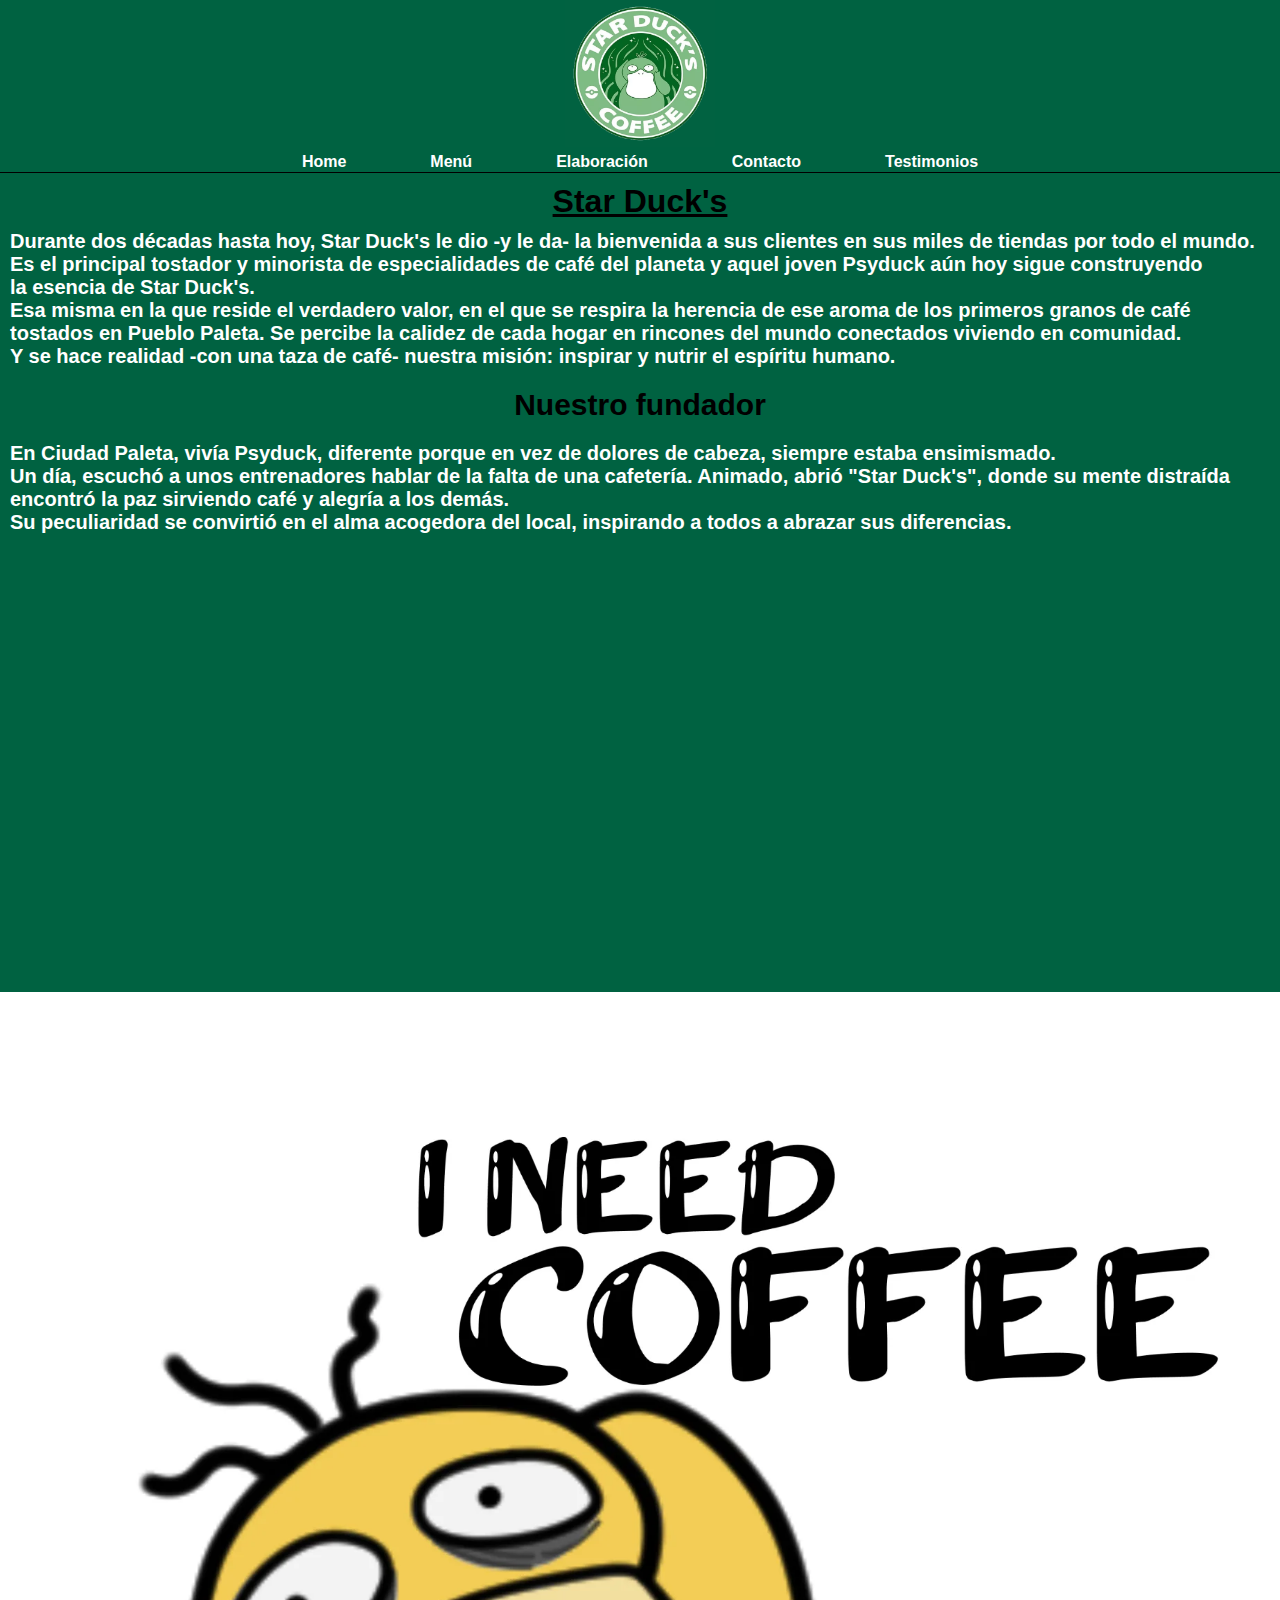
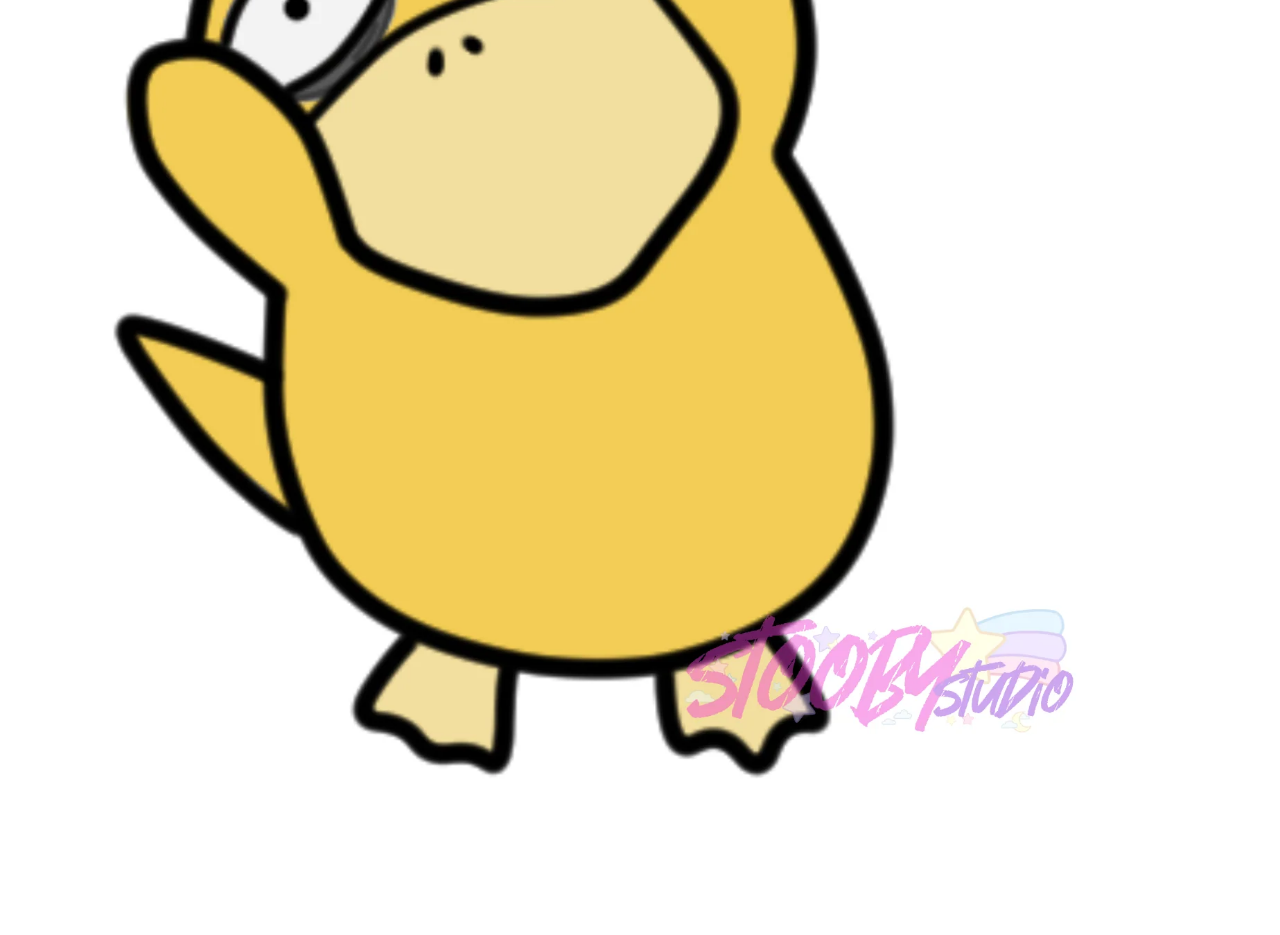
<file: index.html>
<!DOCTYPE html>
<html lang="en">

<head>
    <meta charset="UTF-8">
    <meta name="viewport" content="width=device-width, initial-scale=1.0">
    <title>Document</title>

    <!--Bootstrap-->
    <link href="https://cdn.jsdelivr.net/npm/bootstrap@5.3.1/dist/css/bootstrap.min.css" rel="stylesheet"
        integrity="sha384-4bw+/aepP/YC94hEpVNVgiZdgIC5+VKNBQNGCHeKRQN+PtmoHDEXuppvnDJzQIu9" crossorigin="anonymous">
    <!-- CSS -->
    <link rel="stylesheet" href="styles.css">
</head>

<body>



    <header>
        <a href="">
            <img class="logo" src="img/starDucks.png" alt="Logo de Star Ducks">
        </a>

        <nav>
            <ul>
                <li><a href="index.html"> Home </a></li>
                <li><a href="menú.html"> Menú </a></li>
                <li><a href="elaboración.html"> Elaboración </a></li>
                <li><a href="contacto.html"> Contacto </a></li>
                <li><a href="testimonios.html"> Testimonios </a></li>
            </ul>
        </nav>
    </header>

    <div class="row">

        <div class="col-6 text-center">
            <h1>Star Duck's</h1>
            <p class="" style="text-align: left;">Durante dos décadas hasta hoy, Star Duck's le dio -y le da- la
                bienvenida a sus clientes en sus miles de tiendas por todo el mundo.<br>
                Es el principal tostador y minorista de especialidades de café del planeta y aquel joven Psyduck aún hoy
                sigue construyendo<br>
                la esencia de Star Duck's.<br>
                Esa misma en la que reside el verdadero valor, en el que se respira la herencia de ese aroma de los
                primeros granos de café<br>
                tostados en Pueblo Paleta. Se percibe la calidez de cada hogar en rincones del mundo conectados viviendo
                en comunidad.<br>
                Y se hace realidad -con una taza de café- nuestra misión: inspirar y nutrir el espíritu humano. </p>
        </div>

        <div class="col-4 text-center">
            <h2> Nuestro fundador </h2>
            <p style="text-align: left;">En Ciudad Paleta, vivía Psyduck, diferente porque en vez de dolores de cabeza,
                siempre estaba ensimismado.<br>Un día, escuchó a unos entrenadores hablar de la falta de una cafetería.
                Animado, abrió "Star Duck's", donde su mente distraída encontró la paz sirviendo café y alegría a los
                demás.<br>Su peculiaridad se convirtió en el alma acogedora del local, inspirando a todos a abrazar sus
                diferencias.</p>
        </div>

        <div class="col-2">
            <img class="psyduckcreator" src="img/psyduckcreator.jpg" alt="Creador Psyduck">
        </div>


    </div>


</body>

</html>
</file>
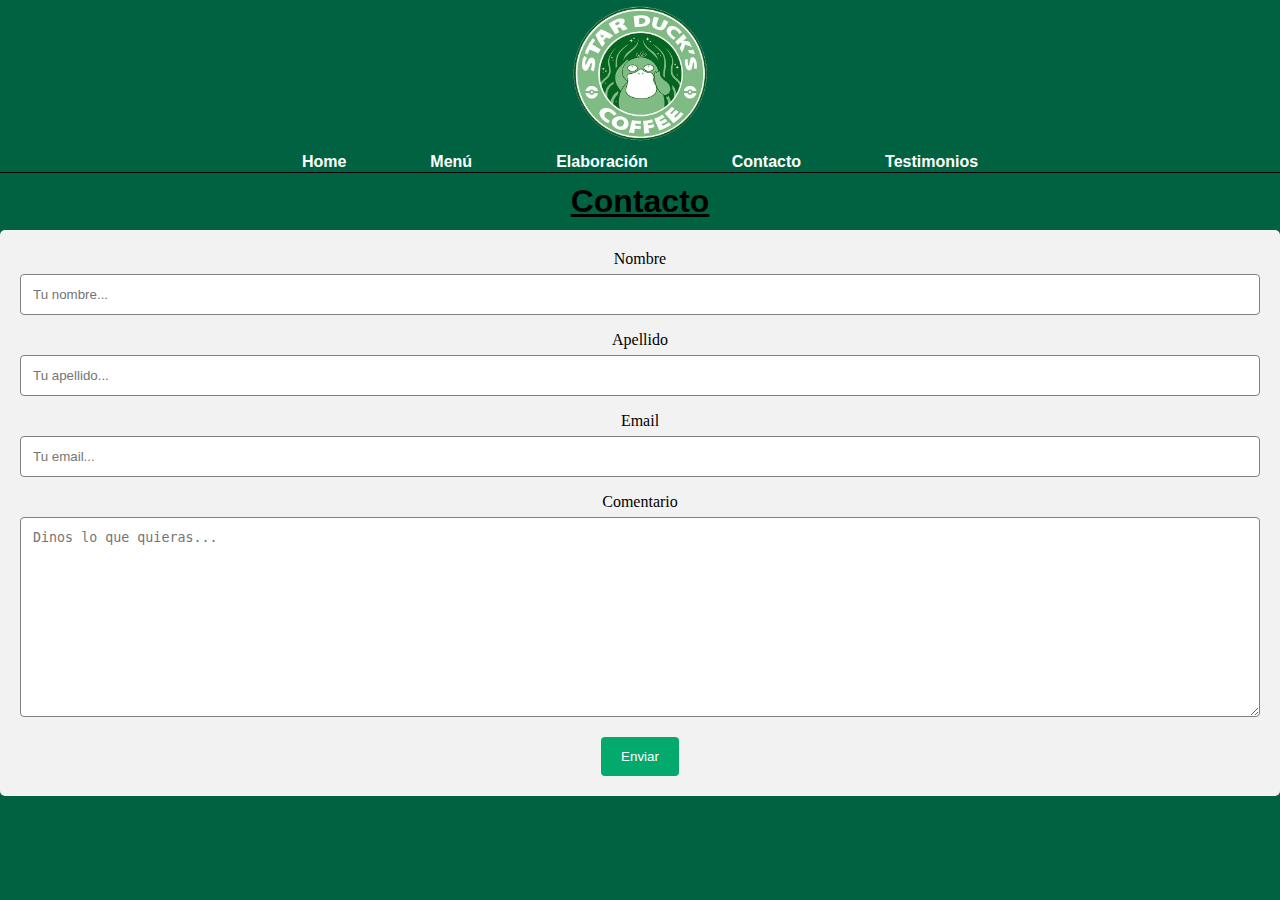
<file: contacto.html>
<!DOCTYPE html>
<html lang="en">

<head>
    <meta charset="UTF-8">
    <meta name="viewport" content="width=device-width, initial-scale=1.0">
    <title>Star Duck's</title>

    <!--Bootstrap-->
    <link href="https://cdn.jsdelivr.net/npm/bootstrap@5.3.1/dist/css/bootstrap.min.css" rel="stylesheet"
        integrity="sha384-4bw+/aepP/YC94hEpVNVgiZdgIC5+VKNBQNGCHeKRQN+PtmoHDEXuppvnDJzQIu9" crossorigin="anonymous">

    <!-- CSS -->
    <link rel="stylesheet" href="styles.css">
</head>

<body>
    <header>
        <a href="">
            <img class="logo" src="img/starDucks.png" alt="Logo de Star Ducks">
        </a>

        <nav>
            <ul>
                <li><a href="index.html"> Home </a></li>
                <li><a href="menú.html"> Menú </a></li>
                <li><a href="elaboración.html"> Elaboración </a></li>
                <li><a href="contacto.html"> Contacto </a></li>
                <li><a href="testimonios.html"> Testimonios </a></li>
            </ul>
        </nav>
    </header>

    <h1> Contacto </h1>

    <form>

        <div class="containerForm">
            <form action="action_page.php">

                <label for="nombre">Nombre</label>
                <input type="text" id="nombre" name="nombre" placeholder="Tu nombre...">

                <label for="apellido">Apellido</label>
                <input type="text" id="apellido" name="apellido" placeholder="Tu apellido...">

                <label for="email">Email</label>
                <input type="text" id="email" name="email" placeholder="Tu email...">

                <label for="comentario">Comentario</label>
                <textarea id="comentario" name="comentario" placeholder="Dinos lo que quieras..."
                    style="height:200px"></textarea>

                <input type="submit" value="Enviar">

            </form>
        </div>
    </form>

    <script src="https://cdn.jsdelivr.net/npm/bootstrap@5.3.1/dist/js/bootstrap.bundle.min.js"
        integrity="sha384-HwwvtgBNo3bZJJLYd8oVXjrBZt8cqVSpeBNS5n7C8IVInixGAoxmnlMuBnhbgrkm"
        crossorigin="anonymous"></script>
</body>

</html>
</file>
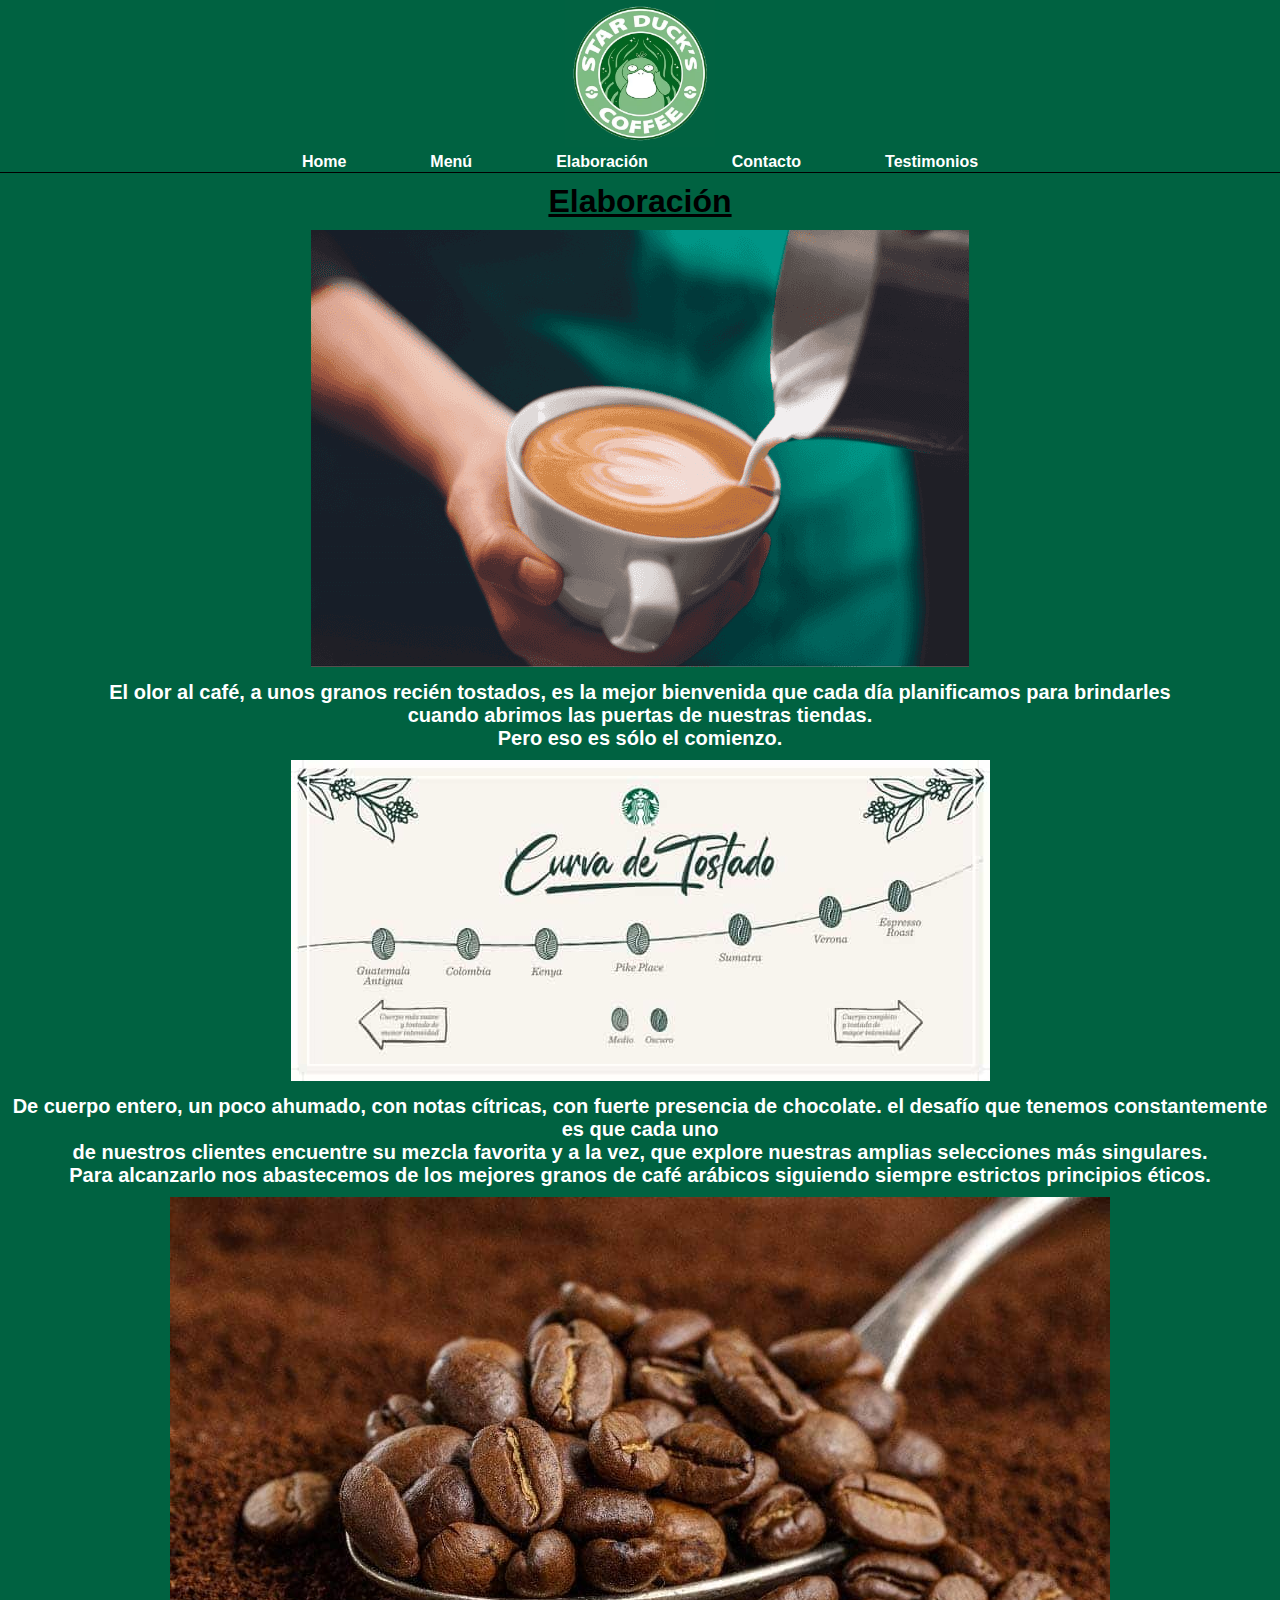
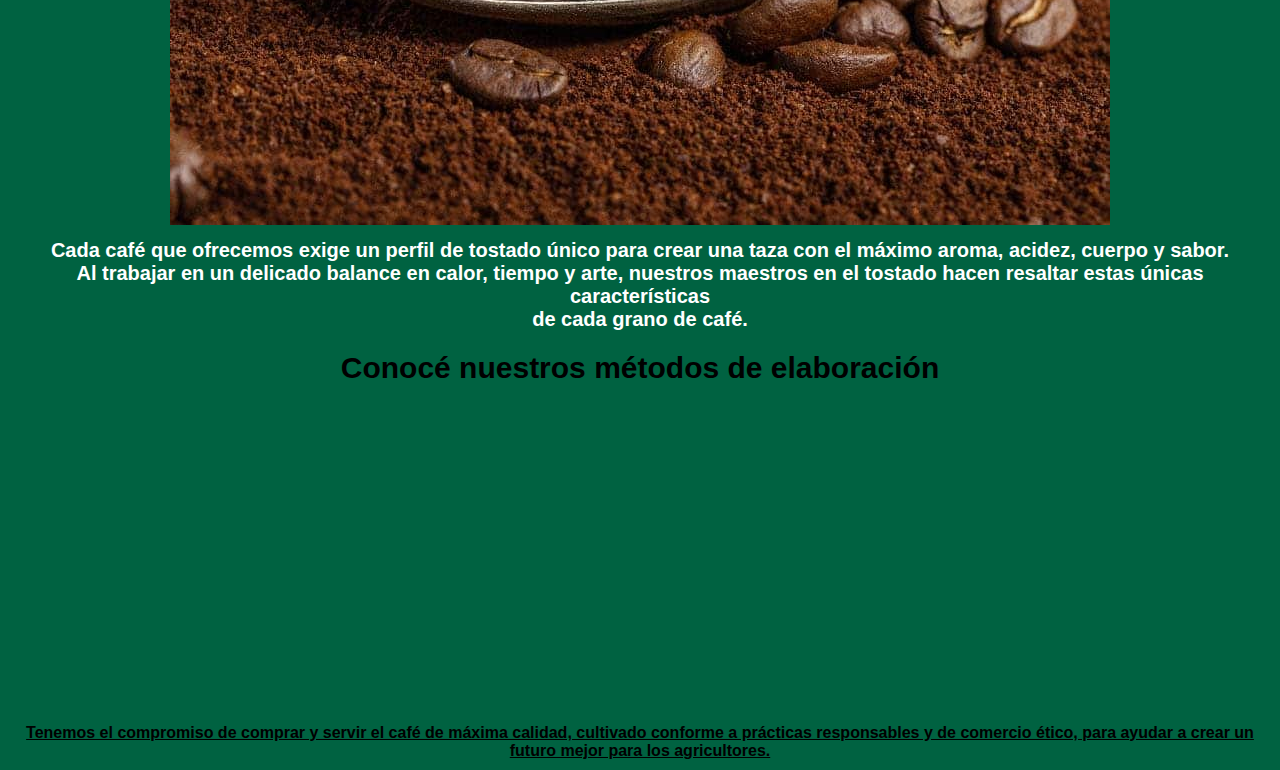
<file: elaboración.html>
<!DOCTYPE html>
<html lang="en">

<head>
    <meta charset="UTF-8">
    <meta name="viewport" content="width=device-width, initial-scale=1.0">
    <title>Document</title>

    <!--Bootstrap-->
    <link href="https://cdn.jsdelivr.net/npm/bootstrap@5.3.1/dist/css/bootstrap.min.css" rel="stylesheet"
        integrity="sha384-4bw+/aepP/YC94hEpVNVgiZdgIC5+VKNBQNGCHeKRQN+PtmoHDEXuppvnDJzQIu9" crossorigin="anonymous">

    <!-- CSS -->
    <link rel="stylesheet" href="styles.css">
</head>

<body>
    <header>
        <a href="">
            <img class="logo" src="img/starDucks.png" alt="Logo de Star Ducks">
        </a>

        <nav>
            <ul>
                <li><a href="index.html"> Home </a></li>
                <li><a href="menú.html"> Menú </a></li>
                <li><a href="elaboración.html"> Elaboración </a></li>
                <li><a href="contacto.html"> Contacto </a></li>
                <li><a href="testimonios.html"> Testimonios </a></li>
            </ul>
        </nav>
    </header>

    <h1> Elaboración </h1>

    <div class="contenedorElaboraciones">
        <img class="imgElaboraciones" src="img/elaboraciones1.png" alt="elaboraciones1">
        <p>
            El olor al café, a unos granos recién tostados, es la mejor bienvenida que cada día planificamos para
            brindarles<br> cuando abrimos las puertas de nuestras tiendas.<br>
            Pero eso es sólo el comienzo.
        </p>

        <img class="imgElaboraciones" src="img/elaboraciones2.jpg" alt="elaboraciones2">
        <p>
            De cuerpo entero, un poco ahumado, con notas cítricas, con fuerte presencia de chocolate. el desafío que
            tenemos constantemente es que cada uno<br>
            de nuestros clientes encuentre su mezcla favorita y a la vez, que explore nuestras amplias selecciones más
            singulares.<br>
            Para alcanzarlo nos abastecemos de los mejores granos de café arábicos siguiendo siempre estrictos
            principios éticos.
        </p>

        <img class="imgElaboraciones" src="img/elaboraciones4.jpg" alt="elaboraciones4">
        <p>
            Cada café que ofrecemos exige un perfil de tostado único para crear una taza con el máximo aroma, acidez,
            cuerpo y sabor. <br>
            Al trabajar en un delicado balance en calor, tiempo y arte, nuestros maestros en el tostado hacen resaltar
            estas únicas características<br>
            de cada grano de café.
        </p>

        <h2>Conocé nuestros métodos de elaboración</h2>

        <iframe width="560" height="315" src="https://www.youtube.com/embed/6skcgBvorDk" title="YouTube video player"
            frameborder="0"
            allow="accelerometer; autoplay; clipboard-write; encrypted-media; gyroscope; picture-in-picture; web-share"
            allowfullscreen></iframe>

        <h4>Tenemos el compromiso de comprar y servir el café de máxima calidad, cultivado conforme a prácticas
            responsables y de comercio ético, para ayudar a crear un futuro mejor para los agricultores.</h4>
    </div>

    <script src="https://cdn.jsdelivr.net/npm/bootstrap@5.3.1/dist/js/bootstrap.bundle.min.js"
        integrity="sha384-HwwvtgBNo3bZJJLYd8oVXjrBZt8cqVSpeBNS5n7C8IVInixGAoxmnlMuBnhbgrkm"
        crossorigin="anonymous"></script>
</body>

</html>
</file>
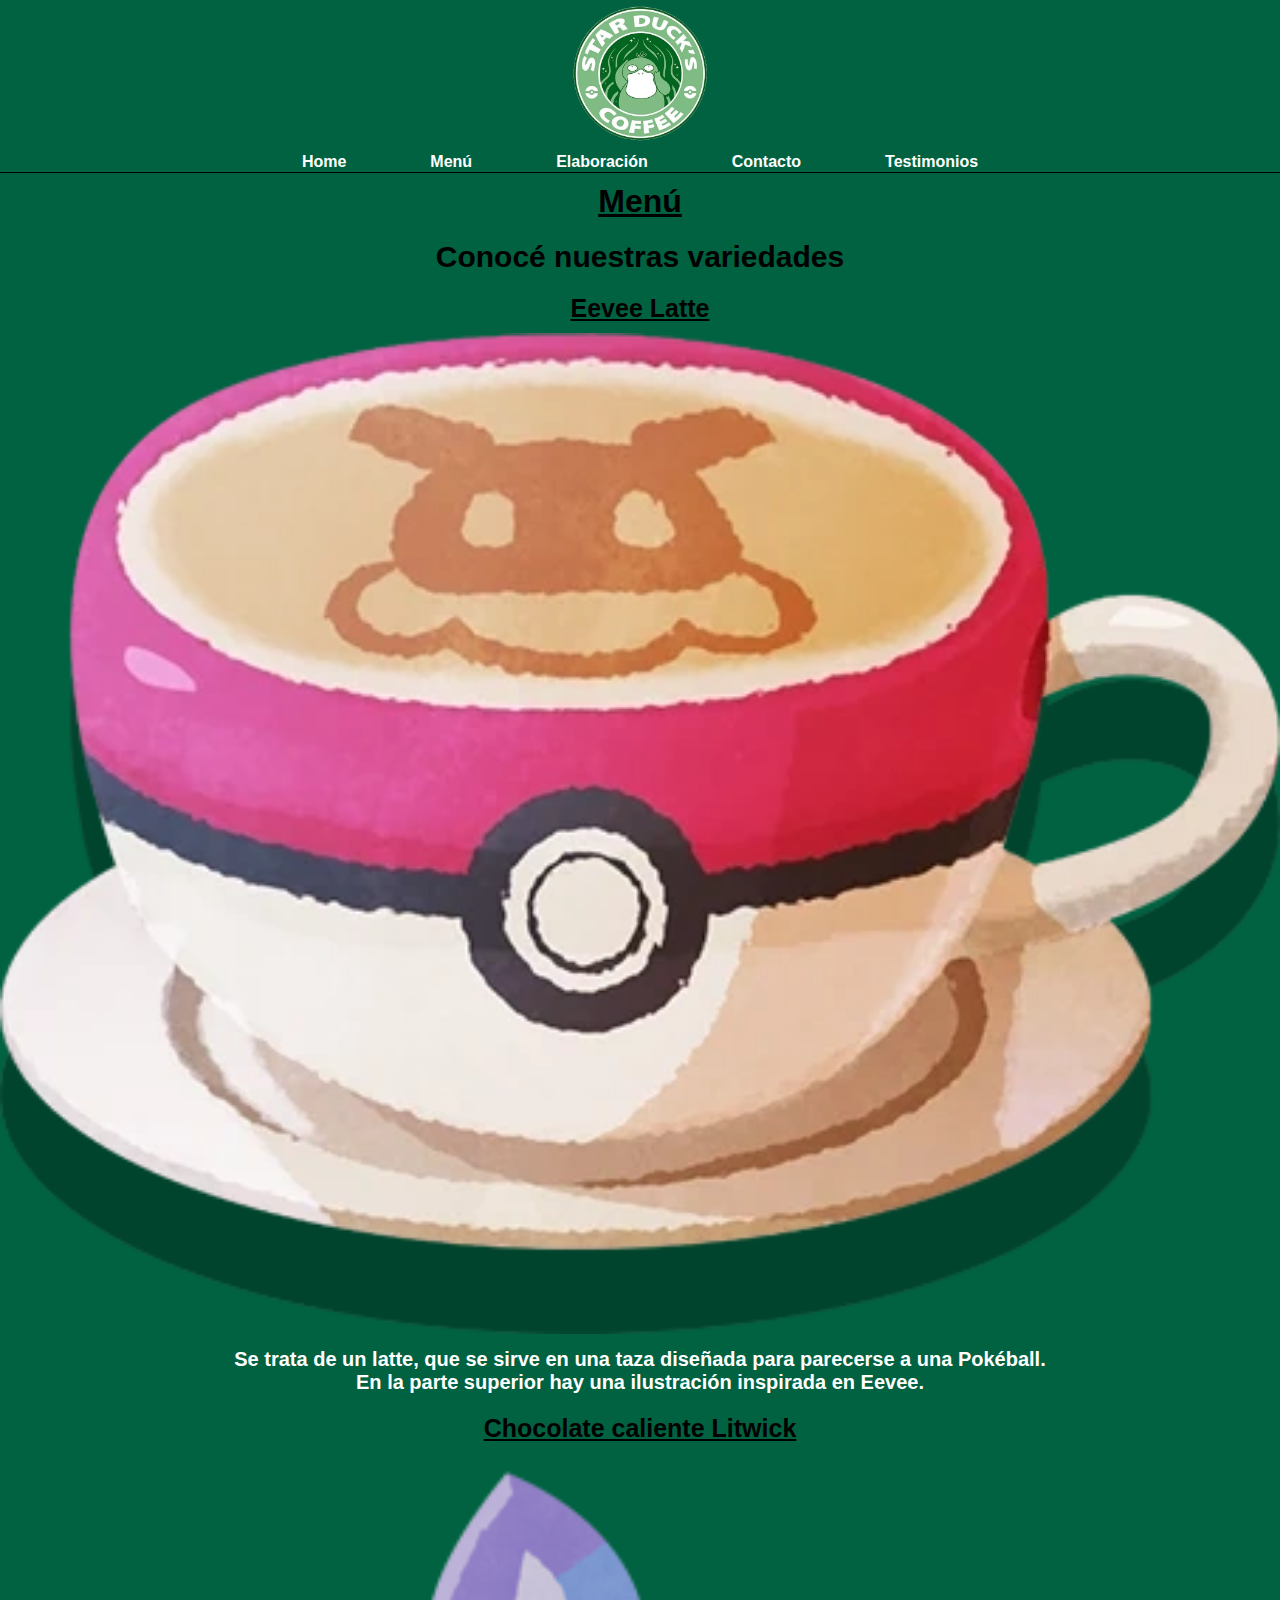
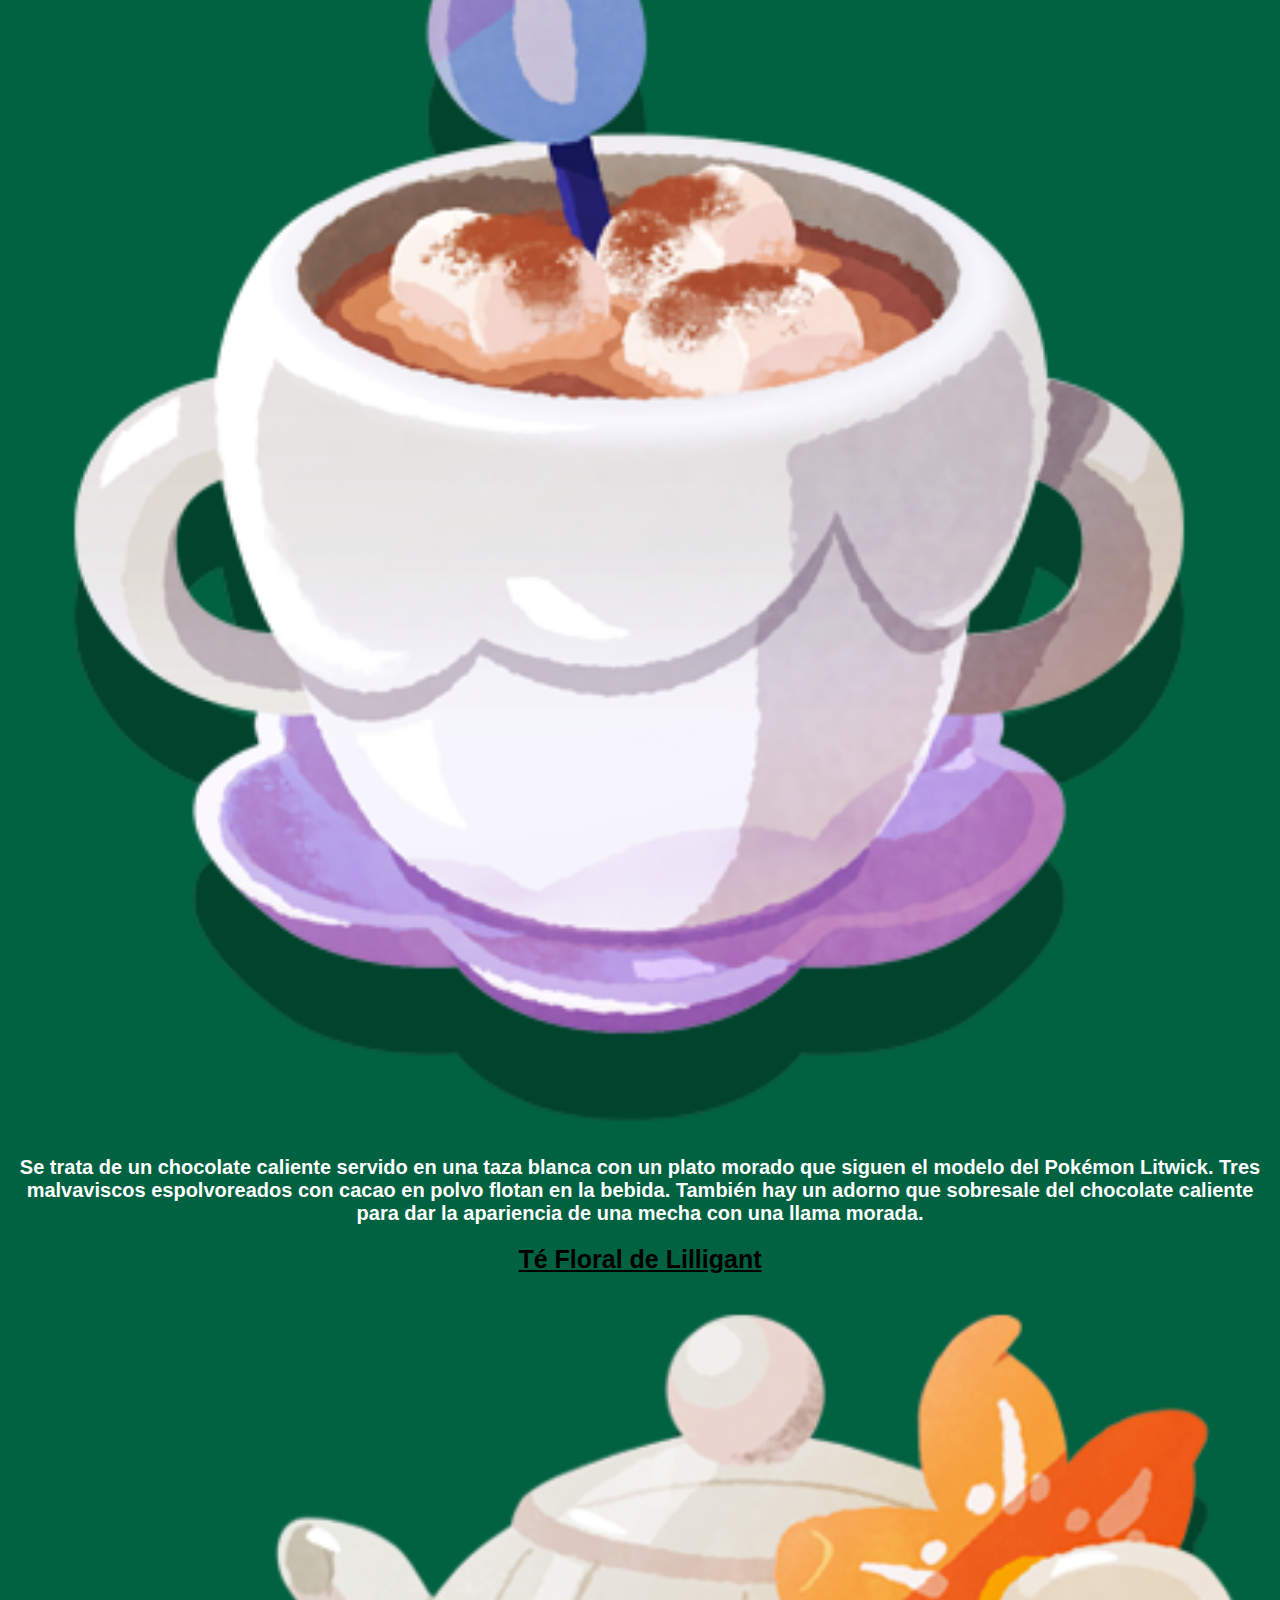
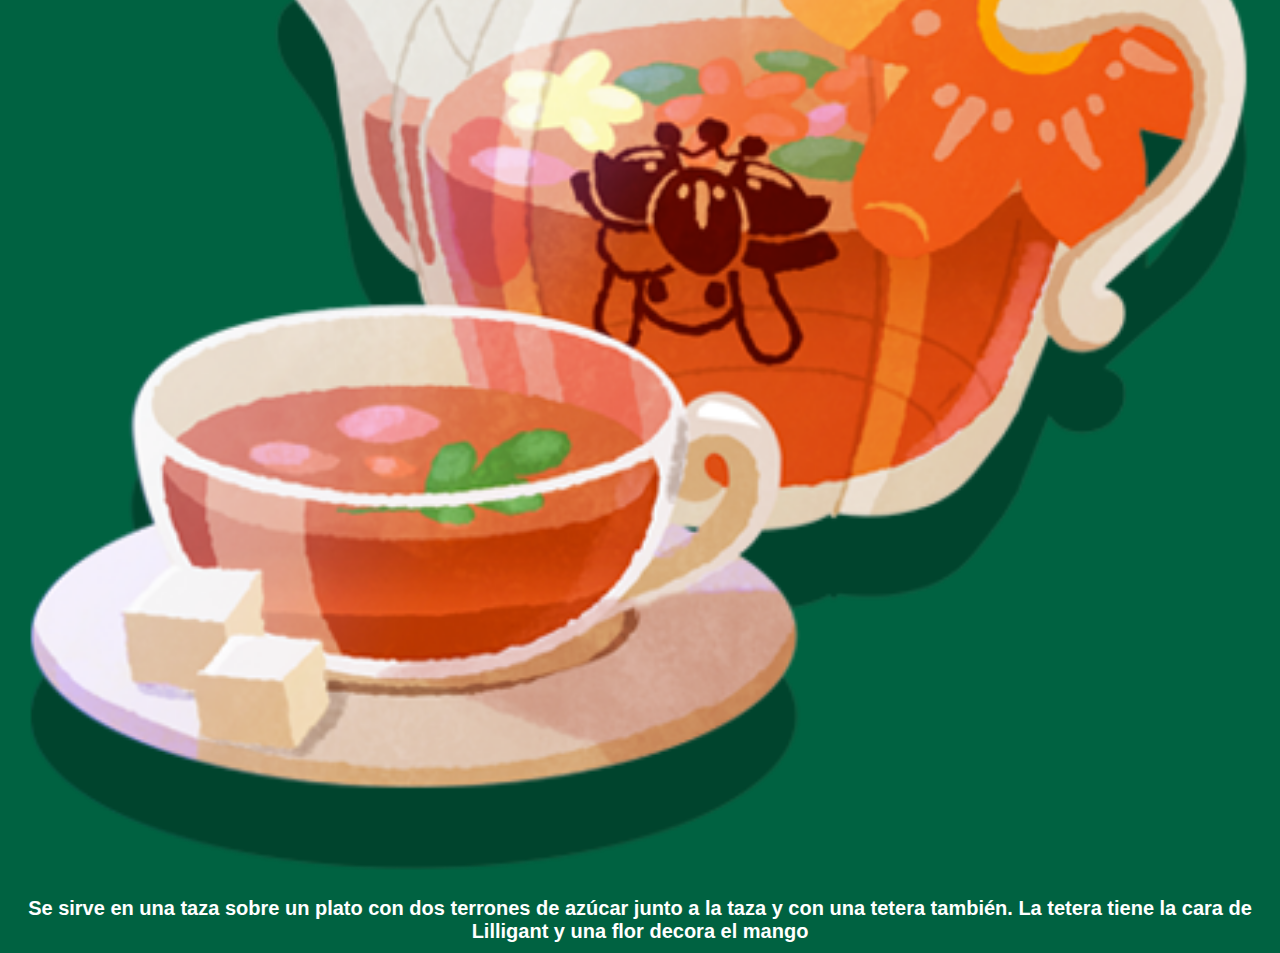
<file: menú.html>
<!DOCTYPE html>
<html lang="en">

<head>
    <meta charset="UTF-8">
    <meta name="viewport" content="width=device-width, initial-scale=1.0">
    <title>Document</title>

    <!--Bootstrap-->
    <script src="https://ajax.googleapis.com/ajax/libs/jquery/3.6.4/jquery.min.js"></script>
    <script src="https://maxcdn.bootstrapcdn.com/bootstrap/3.4.1/js/bootstrap.min.js"></script>
    <link href="https://cdn.jsdelivr.net/npm/bootstrap@5.3.1/dist/css/bootstrap.min.css" rel="stylesheet"
        integrity="sha384-4bw+/aepP/YC94hEpVNVgiZdgIC5+VKNBQNGCHeKRQN+PtmoHDEXuppvnDJzQIu9" crossorigin="anonymous">
    <!-- CSS -->
    <link rel="stylesheet" href="styles.css">
</head>

<body>
    <header>
        <a href="">
            <img class="logo" src="img/starDucks.png" alt="Logo de Star Ducks">
        </a>

        <nav>
            <ul>
                <li><a href="index.html"> Home </a></li>
                <li><a href="menú.html"> Menú </a></li>
                <li><a href="elaboración.html"> Elaboración </a></li>
                <li><a href="contacto.html"> Contacto </a></li>
                <li><a href="testimonios.html"> Testimonios </a></li>
            </ul>
        </nav>
    </header>

    <div class="container">
        <h1> Menú </h1>
        <h2>Conocé nuestras variedades <br></h2>
        <div class="row">

            <div class="col-md-4">
                <div class="thumbnail">
                    <h3>Eevee Latte</h3>
                    <img src="img/eeveeLatte.png" alt="elaboraciones2" style="width:100%">
                    <div class="caption">
                        <p>Se trata de un latte, que se sirve en una taza diseñada para parecerse a una Pokéball.<br>
                            En la parte superior hay una ilustración inspirada en Eevee.</p>
                    </div>
                </div>
            </div>

            <div class="col-md-4">
                <div class="thumbnail">
                    <h3>Chocolate caliente Litwick</h3>
                    <img src="img/litwickCocoa.png" alt="elaboraciones2" style="width:100%">
                    <div class="caption">
                        <p>Se trata de un chocolate caliente servido en una taza blanca con un plato morado que siguen
                            el modelo del Pokémon Litwick.
                            Tres malvaviscos espolvoreados con cacao en polvo flotan en la bebida.
                            También hay un adorno que sobresale del chocolate caliente para dar la apariencia de una
                            mecha con una llama morada.</p>
                    </div>
                </div>
            </div>

            <div class="col-md-4">
                <div class="thumbnail">
                    <h3>Té Floral de Lilligant</h3>
                    <img src="img/lilligant-floral-tea.png" alt="elaboraciones3" style="width:100%">
                    <div class="caption">
                        <p>Se sirve en una taza sobre un plato con dos terrones de azúcar junto a la taza y con una
                            tetera también. La tetera tiene la cara de Lilligant y una flor decora el mango</p>
                    </div>
                </div>
            </div>

        </div>
    </div>

    <script src="https://cdn.jsdelivr.net/npm/bootstrap@5.3.1/dist/js/bootstrap.bundle.min.js"
        integrity="sha384-HwwvtgBNo3bZJJLYd8oVXjrBZt8cqVSpeBNS5n7C8IVInixGAoxmnlMuBnhbgrkm"
        crossorigin="anonymous"></script>
</body>

</html>
</file>
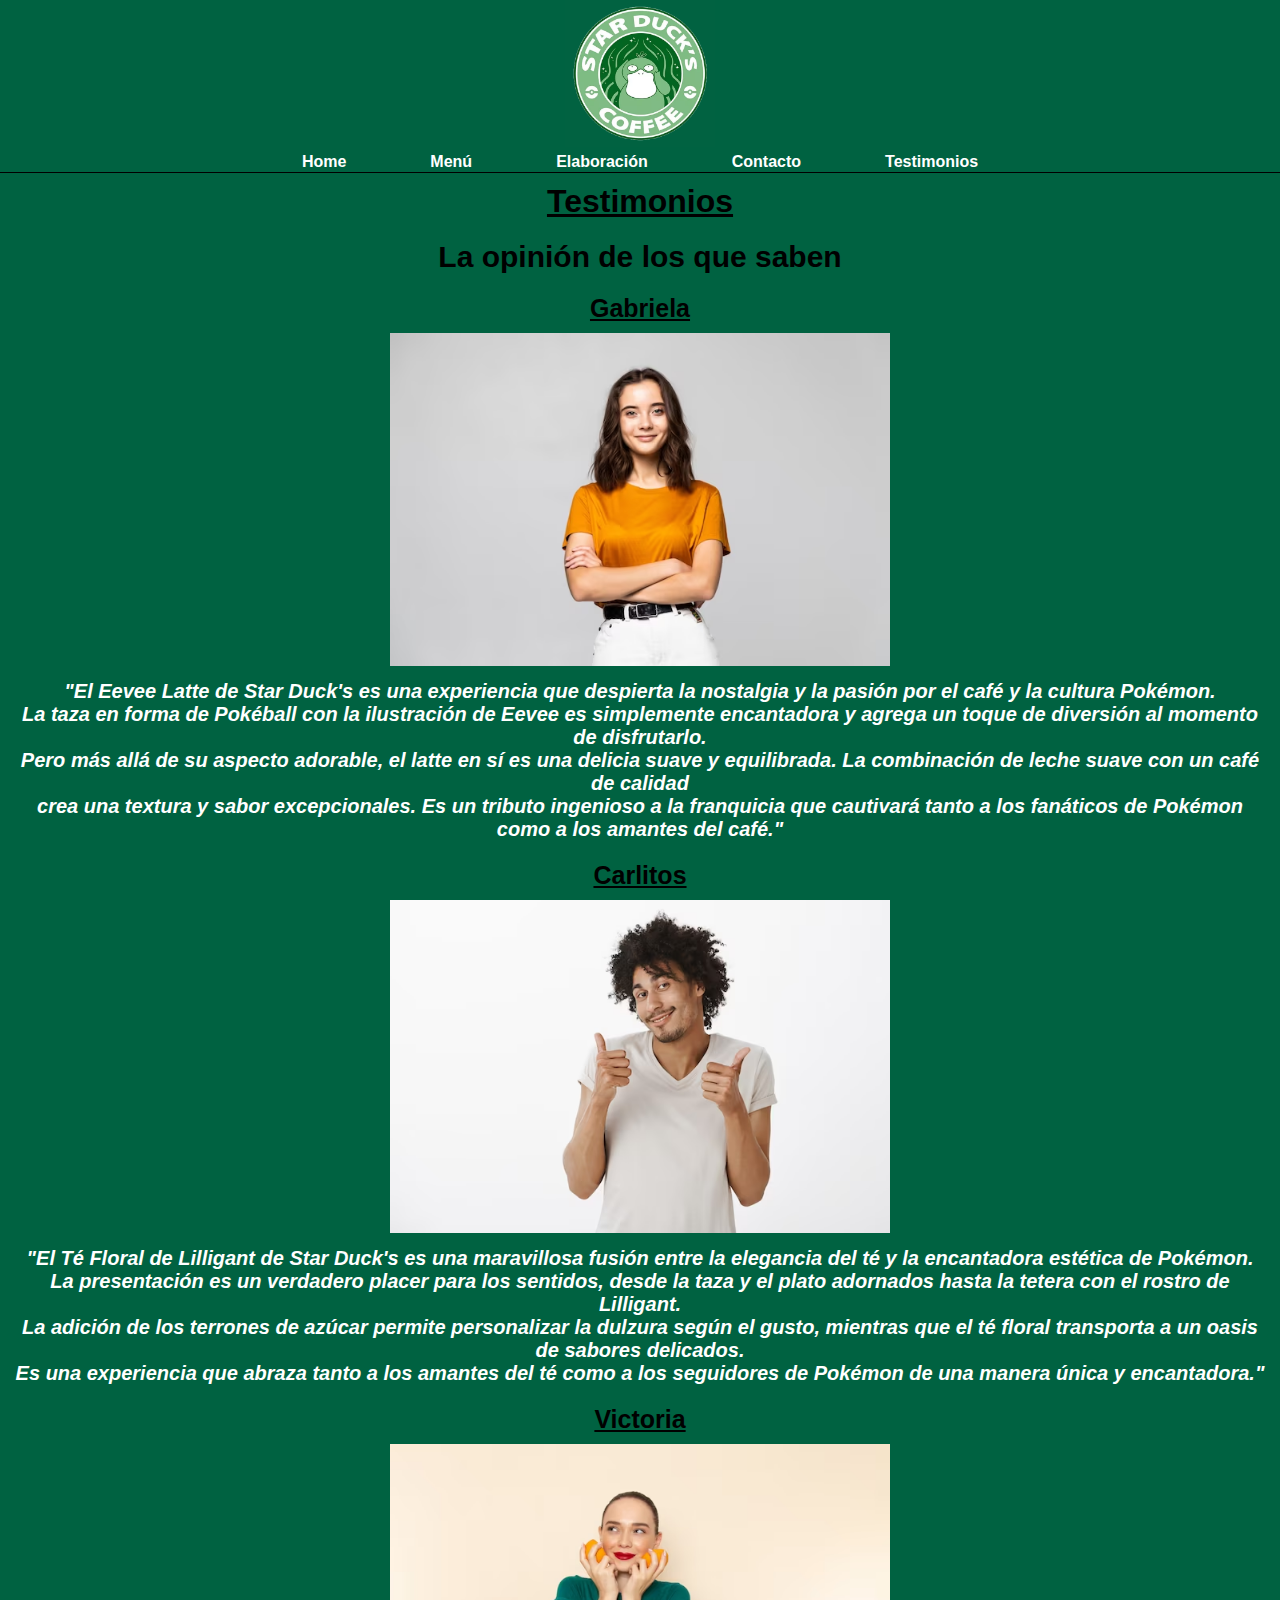
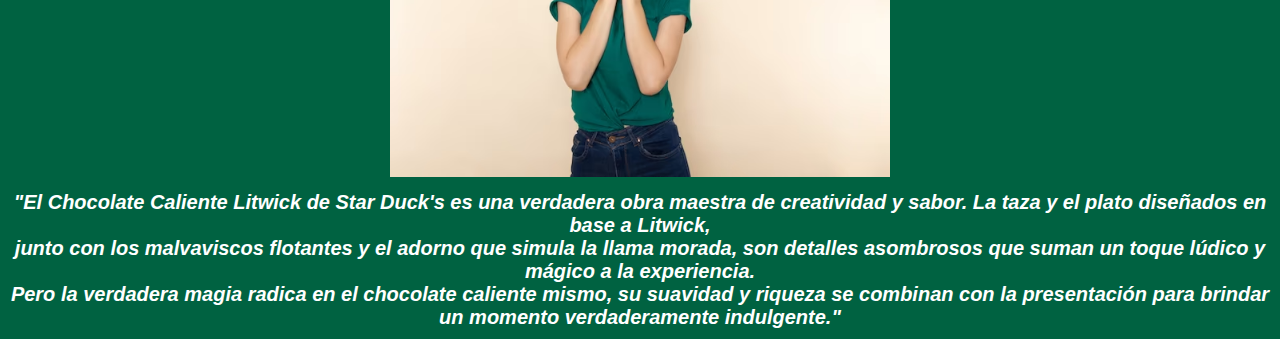
<file: testimonios.html>
<!DOCTYPE html>
<html lang="en">

<head>
    <meta charset="UTF-8">
    <meta name="viewport" content="width=device-width, initial-scale=1.0">
    <title>Document</title>

    <!--Bootstrap-->
    <link href="https://cdn.jsdelivr.net/npm/bootstrap@5.3.1/dist/css/bootstrap.min.css" rel="stylesheet"
        integrity="sha384-4bw+/aepP/YC94hEpVNVgiZdgIC5+VKNBQNGCHeKRQN+PtmoHDEXuppvnDJzQIu9" crossorigin="anonymous">
    <!-- CSS -->
    <link rel="stylesheet" href="styles.css">
</head>

<body>
    <header>
        <a href="">
            <img class="logo" src="img/starDucks.png" alt="Logo de Star Ducks">
        </a>

        <nav>
            <ul>
                <li><a href="index.html"> Home </a></li>
                <li><a href="menú.html"> Menú </a></li>
                <li><a href="elaboración.html"> Elaboración </a></li>
                <li><a href="contacto.html"> Contacto </a></li>
                <li><a href="testimonios.html"> Testimonios </a></li>
            </ul>
        </nav>
    </header>

    <h1> Testimonios </h1>
    <h2>La opinión de los que saben</h2>
    <div>
        <h3>Gabriela</h3>
        <img class="testimonios" src="img/testimonio1.jpg" alt="elaboraciones1">
        <p class="testimoniostyle">
            "El Eevee Latte de Star Duck's es una experiencia que despierta la nostalgia y la pasión por el café y la
            cultura Pokémon.<br>
            La taza en forma de Pokéball con la ilustración de Eevee es simplemente encantadora y agrega un toque de
            diversión al momento de disfrutarlo.<br>
            Pero más allá de su aspecto adorable, el latte en sí es una delicia suave y equilibrada. La combinación de
            leche suave con un café de calidad<br>
            crea una textura y sabor excepcionales. Es un tributo ingenioso a la franquicia que cautivará tanto a los
            fanáticos de Pokémon como a los amantes del café."
        </p>

        <h3>Carlitos</h3>
        <img class="testimonios" src="img/testimonio2.jpg" alt="elaboraciones2">
        <p class="testimoniostyle">
            "El Té Floral de Lilligant de Star Duck's es una maravillosa fusión entre la elegancia del té y la
            encantadora estética de Pokémon.<br>
            La presentación es un verdadero placer para los sentidos, desde la taza y el plato adornados hasta la tetera
            con el rostro de Lilligant.<br>
            La adición de los terrones de azúcar permite personalizar la dulzura según el gusto, mientras que el té
            floral transporta a un oasis de sabores delicados.<br>
            Es una experiencia que abraza tanto a los amantes del té como a los seguidores de Pokémon de una manera
            única y encantadora."
        </p>

        <h3>Victoria</h3>
        <img class="testimonios" src="img/testimonio3.jpg" alt="elaboraciones3">
        <p class="testimoniostyle">
            "El Chocolate Caliente Litwick de Star Duck's es una verdadera obra maestra de creatividad y sabor. La taza
            y el plato diseñados en base a Litwick,<br>
            junto con los malvaviscos flotantes y el adorno que simula la llama morada, son detalles asombrosos que
            suman un toque lúdico y mágico a la experiencia.<br>
            Pero la verdadera magia radica en el chocolate caliente mismo, su suavidad y riqueza se combinan con la
            presentación para brindar un momento verdaderamente indulgente."
        </p>
    </div>
    <script src="https://cdn.jsdelivr.net/npm/bootstrap@5.3.1/dist/js/bootstrap.bundle.min.js"
        integrity="sha384-HwwvtgBNo3bZJJLYd8oVXjrBZt8cqVSpeBNS5n7C8IVInixGAoxmnlMuBnhbgrkm"
        crossorigin="anonymous"></script>
</body>

</html>
</file>
<file: styles.css>
* {
    margin: 0;
    padding: 0;
}

body {
    background-color: #006241;
}

nav ul li {
    list-style-type: none;
    display: inline-block;
    margin: 0 10px;
}

header {
    text-align: center;
    color: black;
    font-weight: bold;
    line-height: 20px;
    background-color: #006241;
    border-bottom: 1px solid black;
}

.logo {
    width: 150px;
    cursor: pointer;
}

a {
    /*Elimino la bullet*/
    color: white;
    list-style-type: none;
    font-family: 'Franklin Gothic Medium', 'Arial Narrow', Arial, sans-serif;
    text-decoration: none;
    justify-content: space-between;
    align-items: center;
    padding: 30px;
}

h1 {
    margin: 10px;
    color: black;
    font-family: 'Franklin Gothic Medium', 'Arial Narrow', Arial, sans-serif;
    text-align: center;
    text-decoration: underline;
}

p {
    font-family: 'Franklin Gothic Medium', 'Arial Narrow', Arial, sans-serif;
    font-size: 20px;
    font-weight: bold;
    margin: 10px;
    text-align: center;
}

h2 {
    padding: 10px;
    color: black;
    font-family: 'Franklin Gothic Medium', 'Arial Narrow', Arial, sans-serif;
    font-size: 30px;
    font-weight: bold;
    text-align: center;
}

h3 {
    color: black;
    padding: 10px;
    font-family: 'Franklin Gothic Medium', 'Arial Narrow', Arial, sans-serif;
    font-size: 25px;
    font-weight: bold;
    text-align: center;
    text-decoration: underline;
}

.imgMenu {
    width: 200px;
}



.psyduckcreator {
    text-align: center;
    padding-top: 35%;
    padding-right: 10%;
    width: 100%;
    display: block;
}


@media (max-width: 768px) {
    .row {
        flex-direction: column;
    }

    .col-6 {
        width: 90%;
    }

    .col-4 {
        width: 90%;
    }

    .col-2 {
        width: 50%;
    }

}


div {
    text-align: center;
}

h4 {
    padding: 10px;
    font-family: 'Franklin Gothic Medium', 'Arial Narrow', Arial, sans-serif;
    font-weight: bold;
    text-align: center;
    text-decoration: underline;
}

input[type=text],
select,
textarea {
    width: 100%;
    padding: 12px;
    border: 1px solid grey;
    border-radius: 4px;
    box-sizing: border-box;
    margin-top: 6px;
    margin-bottom: 16px;
    resize: vertical
}

input[type=submit] {
    background-color: #04AA6D;
    color: white;
    padding: 12px 20px;
    border: none;
    border-radius: 4px;
    cursor: pointer;
}

input[type=submit]:hover {
    background-color: #1d6821;
}

.containerForm {
    border-radius: 5px;
    background-color: #f2f2f2;
    padding: 20px;
}

.testimonios {
    width: 500px;
}

.testimoniostyle {
    font-family: 'Franklin Gothic Medium', 'Arial Narrow', Arial, sans-serif;
    font-size: 20px;
    font-style: italic;
    margin: 10px;
    text-align: center;
}

p {
    color: white;
}
</file>
